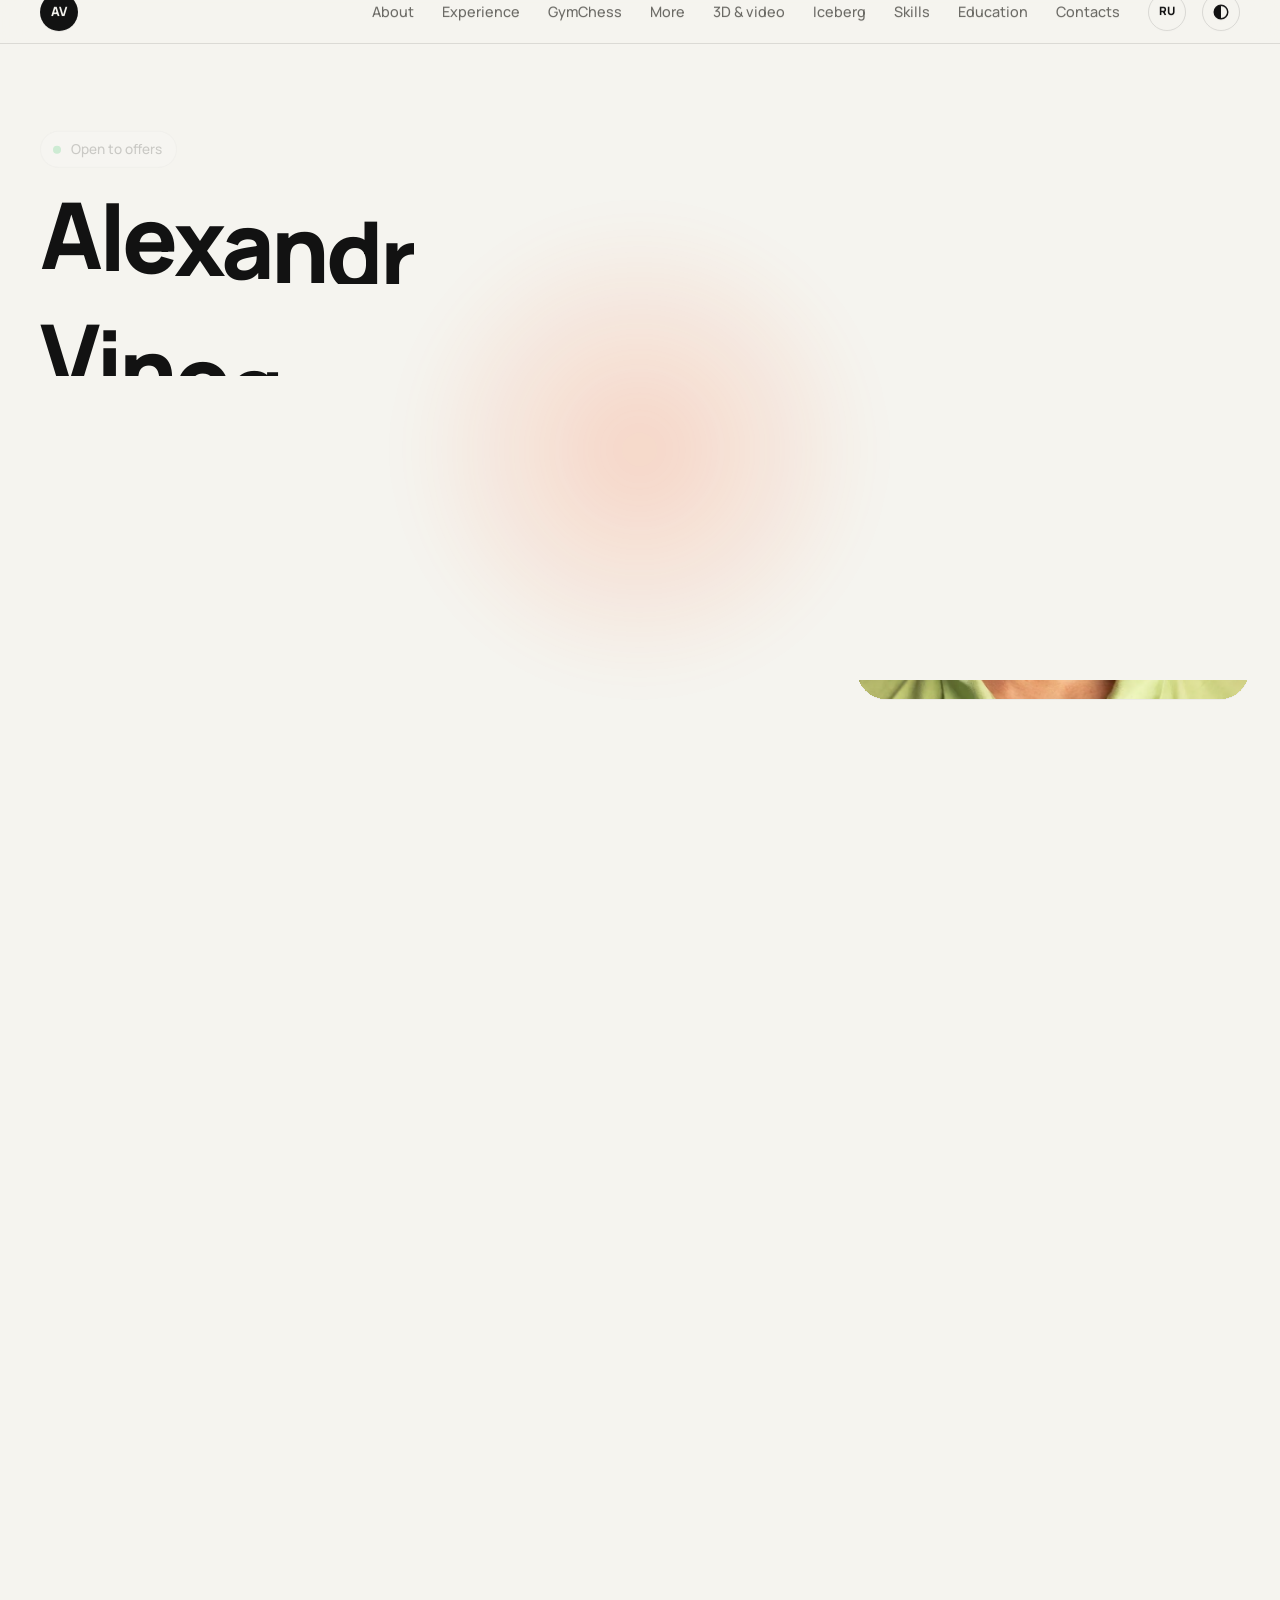
<file: index.html>
<!doctype html>
<html lang="ru">
<head>
  <meta charset="utf-8">
  <meta name="viewport" content="width=device-width, initial-scale=1">
  <title>Александр Виноградов — разработчик программно-аппаратных решений, Android, CGI</title>
  <meta name="description" content="Программно-аппаратные решения под ключ: Android на Kotlin, backend и ML-системы, CGI-продакшн. Резюме с опытом, проектами и контактами.">
  <meta property="og:type" content="website">
  <meta property="og:site_name" content="Александр Виноградов">
  <meta property="og:url" content="https://chebarbado.github.io/">
  <meta property="og:title" content="Александр Виноградов — hardware &amp; software, Android, CGI">
  <meta property="og:description" content="Программно-аппаратные решения под ключ: Android на Kotlin, backend, ML-системы и CGI-продакшн. Живое резюме: опыт, проекты, контакты.">
  <meta property="og:image" content="https://chebarbado.github.io/img/og.jpg">
  <meta property="og:image:type" content="image/jpeg">
  <meta property="og:image:width" content="1200">
  <meta property="og:image:height" content="630">
  <meta property="og:image:alt" content="Александр Виноградов — разработчик программно-аппаратных решений, Android, CGI">
  <meta property="og:locale" content="ru_RU">
  <meta property="og:locale:alternate" content="en_US">
  <meta name="twitter:card" content="summary_large_image">
  <meta name="twitter:title" content="Александр Виноградов — hardware &amp; software, Android, CGI">
  <meta name="twitter:description" content="Программно-аппаратные решения под ключ: Android на Kotlin, backend, ML-системы и CGI-продакшн.">
  <meta name="twitter:image" content="https://chebarbado.github.io/img/og.jpg">
  <meta name="theme-color" content="#0d0d0f">
  <link rel="canonical" href="https://chebarbado.github.io/">
  <meta name="keywords" content="">
  <meta name="color-scheme" content="light dark">
  <script>
    // До первой отрисовки: помечаем, что JS есть, и восстанавливаем тему
    (function () {
      var d = document.documentElement;
      d.classList.add('js');
      try { var t = localStorage.getItem('theme'); if (t) d.dataset.theme = t; } catch (e) {}
      // после переключения языка страница перезагружается — прелоадер второй раз не показываем
      try { if (sessionStorage.getItem('skipIntro')) d.classList.add('no-loader'); } catch (e) {}
    })();
  </script>
  <link rel="icon" href="data:image/svg+xml,%3Csvg xmlns='http://www.w3.org/2000/svg' viewBox='0 0 32 32'%3E%3Ccircle cx='16' cy='16' r='12' fill='%23ff5a1f'/%3E%3C/svg%3E">
  <link rel="preconnect" href="https://fonts.googleapis.com">
  <link rel="preconnect" href="https://fonts.gstatic.com" crossorigin>
  <link rel="stylesheet" href="https://fonts.googleapis.com/css2?family=Manrope:wght@200..800&family=Playfair+Display:ital,wght@1,800&display=swap">
  <link rel="stylesheet" href="css/style.css">
</head>
<body>
  <div class="loader" aria-hidden="true">
    <span class="loader__num" id="loaderNum">0</span>
    <span class="loader__label" data-i18n="loading">загрузка</span>
  </div>
  <div class="cursor" aria-hidden="true"></div>
  <div class="progress" aria-hidden="true"></div>

  <header class="nav" id="nav">
    <a class="nav__logo" href="#top" data-bind="initials" aria-label="Наверх" data-i18n-aria="toTop"></a>
    <nav class="nav__links" aria-label="Разделы" data-i18n-aria="sections">
      <a href="#about" data-i18n="about">Обо мне</a>
      <a href="#experience" data-i18n="exp">Опыт</a>
      <a href="#gymchess">GymChess</a>
      <a href="#other" data-i18n="other">Прочее</a>
      <a href="#cgi" data-i18n="cgi">3D и видео</a>
      <a href="#iceberg" data-i18n="iceberg">Айсберг</a>
      <a href="#skills" data-i18n="skills">Навыки</a>
      <a href="#education" data-i18n="education">Образование</a>
      <a href="#contacts" data-i18n="contacts">Контакты</a>
    </nav>
    <button class="nav__theme nav__lang" id="lang" type="button" aria-label="Switch language"></button>
    <button class="nav__theme" id="theme" type="button" aria-label="Переключить тему" data-i18n-aria="theme">
      <svg viewBox="0 0 24 24" width="18" height="18" aria-hidden="true"><circle cx="12" cy="12" r="9" fill="none" stroke="currentColor" stroke-width="2"/><path d="M12 3a9 9 0 0 0 0 18z" fill="currentColor"/></svg>
    </button>
  </header>

  <div id="smooth-wrapper"><div id="smooth-content">
  <main id="top">
    <section class="hero">
      <div class="hero__glow" aria-hidden="true"></div>
      <div class="container container--wide hero__inner">
        <div class="hero__text">
          <p class="hero__eyebrow" data-hero data-optional><span class="hero__pulse"></span><span data-bind="status"></span></p>
          <h1 class="hero__title" id="heroTitle" data-bind="name"></h1>
          <svg class="hero__scribble" viewBox="0 0 420 22" aria-hidden="true"><path d="M3 14 C 48 3, 96 21, 150 11 S 262 3, 318 12 S 392 17, 417 7"/></svg>
          <p class="hero__role" id="heroRole" data-hero data-bind="role"></p>
          <p class="hero__lead" data-hero data-bind="lead"></p>
          <ul class="hero__meta" data-hero id="heroMeta"></ul>
          <div class="hero__cta" data-hero>
            <a class="btn btn--primary magnetic" href="#contacts" data-i18n="getInTouch">Связаться</a>
            <a class="btn magnetic" href="#experience" data-i18n="seeExp">Смотреть опыт</a>
          </div>
        </div>

        <!-- Декоративный макет: экран диспетчеризации устройств с «живой» телеметрией -->
        <div class="hero__device">
          <figure class="hero__photo" id="heroPhoto" hidden><img alt="" width="853" height="1280"></figure>
          <div class="phone-wrap" aria-hidden="true">
          <div class="phone-tilt">
            <div class="phone">
              <div class="phone__screen">
                <div class="phone__bar"><b data-i18n="phoneTitle">Уличные часы</b><span class="phone__live"><i></i>MQTT · online</span></div>
                <div class="phone__value"><b id="phoneValue">24.6</b><small data-i18n="phoneUnit">°C · телеметрия</small></div>
                <svg class="phone__chart" viewBox="0 0 240 90" preserveAspectRatio="none">
                  <defs>
                    <linearGradient id="chartFill" x1="0" y1="0" x2="0" y2="1">
                      <stop offset="0" stop-color="currentColor" stop-opacity=".35"/>
                      <stop offset="1" stop-color="currentColor" stop-opacity="0"/>
                    </linearGradient>
                  </defs>
                  <g id="chartGroup">
                    <path id="chartArea" fill="url(#chartFill)"/>
                    <path id="chartLine" fill="none" stroke="currentColor" stroke-width="2.5" stroke-linecap="round" stroke-linejoin="round" vector-effect="non-scaling-stroke"/>
                  </g>
                </svg>
                <ul class="phone__list">
                  <li><i></i><span>Узел 01</span><em>12 ms</em></li>
                  <li><i></i><span>Узел 02</span><em>18 ms</em></li>
                  <li><i></i><span>Узел 03</span><em>9 ms</em></li>
                  <li><i></i><span>Узел 04</span><em>23 ms</em></li>
                </ul>
              </div>
            </div>
          </div>
          </div>
        </div>
      </div>
      <div class="hero__scroll" data-hero aria-hidden="true"><span></span><i data-i18n="scroll">Листайте</i></div>
    </section>

    <div class="marquee" aria-hidden="true"><div class="marquee__track" id="marquee"></div></div>

    <section class="section" id="about">
      <div class="container">
        <header class="section__head"><span class="section__num">01</span><h2 data-i18n="about">Обо мне</h2><span class="section__line"></span></header>
        <div class="about">
          <div class="about__text" id="aboutText"></div>
          <dl class="stats" id="stats"></dl>
        </div>
        <figure class="about__photo" id="aboutPhoto" hidden><img alt="" loading="lazy" width="1280" height="853"></figure>
      </div>
    </section>

    <section class="section" id="experience">
      <div class="container">
        <header class="section__head"><span class="section__num">02</span><h2 data-i18n="expTitle">Опыт работы</h2><span class="section__line"></span></header>
        <div class="timeline">
          <div class="timeline__rail" aria-hidden="true"><div class="timeline__bar"></div></div>
          <div id="jobs"></div>
        </div>
      </div>
    </section>

    <section class="section" id="gymchess">
      <div class="container">
        <header class="section__head"><span class="section__num">03</span><h2>GymChess</h2><span class="section__line"></span></header>
        <!-- Только упоминание: карточка концепта со ссылкой на страницу-кейс gymchess.html -->
        <div class="gc-teaser" id="gcTeaser"></div>
      </div>
    </section>

    <section class="section other" id="other">
      <div class="container">
        <header class="section__head">
          <span class="section__num">03</span><h2 data-i18n="other">Прочее</h2>
          <span class="other__count" aria-hidden="true"><b id="otherNow">01</b> / <span id="otherTotal">05</span></span>
          <span class="section__line"></span>
        </header>
      </div>
      <div class="other__viewport"><div class="other__track" id="otherTrack"></div></div>
    </section>

    <section class="section" id="cgi">
      <div class="container">
        <header class="section__head"><span class="section__num">04</span><h2 data-i18n="cgi">3D и видео</h2><span class="section__line"></span></header>
        <div class="pipe">
          <aside class="pipe__aside">
            <p class="pipe__studio" id="cgiStudio" data-reveal></p>
            <p class="pipe__intro" id="cgiIntro" data-reveal></p>
            <div class="pipe__counter" aria-hidden="true"><span class="pipe__num"><b id="pipeNum">01</b></span><span class="pipe__of" id="pipeOf"></span></div>
          </aside>
          <div class="pipe__list">
            <div class="pipe__rail" aria-hidden="true"><div class="pipe__fill"></div></div>
            <ol class="pipe__steps" id="pipeSteps"></ol>
          </div>
        </div>
      </div>
    </section>

    <!-- «Айсберг»: ночной Нью-Йорк над водой, перевёрнутый город проектов под водой. Сцена всегда тёмная -->
    <section class="berg" id="iceberg">
      <div class="berg__stage">
        <div class="berg__world" id="bergWorld">
          <div class="berg__sky">
            <div class="berg__stars" id="bergStars" aria-hidden="true"></div>
            <div class="berg__moon" aria-hidden="true"></div>
            <header class="berg__mast">
              <p class="berg__kicker" id="bergKicker"></p>
              <h2 class="berg__title" id="bergTitle"></h2>
              <p class="berg__tip" id="bergTip"></p>
            </header>
          </div>
          <div class="berg__sea" aria-hidden="true"></div>
          <div class="berg__city" id="bergCity" aria-hidden="true"></div>
          <div class="berg__ticker" aria-hidden="true"><div class="berg__ticker-track" id="bergTicker"></div></div>
        </div>
        <div class="berg__bubbles" id="bergBubbles" aria-hidden="true"></div>
        <!-- Жёлтая подлодка-такси: проплывает по сцене по мере погружения -->
        <svg class="berg__sub" id="bergSub" viewBox="0 0 220 110" aria-hidden="true">
          <defs><pattern id="bergChk" width="16" height="16" patternUnits="userSpaceOnUse"><rect width="8" height="8" fill="#111"/><rect x="8" y="8" width="8" height="8" fill="#111"/></pattern></defs>
          <polygon points="198,62 380,8 380,122" fill="rgba(255,240,170,.13)"/>
          <g class="berg__prop"><rect x="6" y="40" width="9" height="44" rx="4.5" fill="#c99700"/></g>
          <path d="M120 16 v-13 h13" fill="none" stroke="#ffd21f" stroke-width="5" stroke-linecap="round"/>
          <rect x="84" y="14" width="50" height="30" rx="9" fill="#ffd21f"/>
          <rect x="91" y="19" width="36" height="14" rx="3" fill="#111"/>
          <text x="109" y="30" font-family="Helvetica, Arial, sans-serif" font-size="10" font-weight="700" text-anchor="middle" fill="#ffd21f">TAXI</text>
          <rect x="16" y="38" width="184" height="48" rx="24" fill="#ffd21f"/>
          <rect x="34" y="68" width="148" height="16" fill="url(#bergChk)"/>
          <g fill="#bfe9ff" stroke="#111" stroke-width="2.5"><circle cx="60" cy="54" r="8"/><circle cx="104" cy="54" r="8"/><circle cx="148" cy="54" r="8"/></g>
        </svg>
        <div class="berg__gauge" aria-hidden="true"><span data-i18n="depth">Глубина</span><b id="bergDepth">0</b><i id="bergUnit"></i></div>
        <ol class="berg__stops" id="bergStops"></ol>
      </div>
    </section>

    <section class="section" id="skills">
      <div class="container">
        <header class="section__head"><span class="section__num">04</span><h2 data-i18n="skills">Навыки</h2><button class="skills__toggle" id="skillsToggle" type="button" hidden></button><span class="section__line"></span></header>
        <article class="bench" id="bench" data-reveal hidden></article>
        <div class="skills" id="skillGroups"></div>
        <ul class="skills__cloud" id="skillCloud" hidden></ul>
        <div class="langs" id="langs"></div>
      </div>
    </section>

    <section class="section" id="education">
      <div class="container">
        <header class="section__head"><span class="section__num">05</span><h2 data-i18n="education">Образование</h2><span class="section__line"></span></header>
        <div class="edu" id="edu"></div>
      </div>
    </section>

    <section class="section section--contacts" id="contacts">
      <div class="container">
        <header class="section__head"><span class="section__num">06</span><h2 data-i18n="contacts">Контакты</h2><span class="section__line"></span></header>
        <div class="contacts__head">
          <p class="contacts__title" id="contactsTitle" data-i18n-html="workTogether">Давайте<br>работать вместе</p>
          <svg class="contacts__arrow" viewBox="0 0 140 120" aria-hidden="true"><path d="M8 10 C 62 4, 122 36, 98 104"/><path d="M74 88 L98 106 L114 80"/></svg>
          <figure class="contacts__photo" id="contactsPhoto" hidden><div class="contacts__shot"><img alt="" loading="lazy" width="700" height="1050"></div><figcaption></figcaption></figure>
        </div>
        <ul class="contacts" id="contactList"></ul>
        <ul class="hashtags" id="hashtags"></ul>
        <p class="hashtags__hint" data-i18n="dragHint" hidden></p>
      </div>
    </section>
  </main>

  <footer class="footer">
    <div class="footer__big" aria-hidden="true"><span id="footerBig"></span></div>
    <div class="container footer__inner">
      <span id="copyright"></span>
      <a id="sourceLink" target="_blank" rel="noopener" hidden data-i18n="source">Оригинал резюме ↗</a>
    </div>
  </footer>
  </div></div>

  <!-- Галерея карточек «Прочее»: наполняется при открытии, видео не грузится заранее -->
  <dialog class="lightbox" id="lightbox" aria-labelledby="lightboxTitle">
    <div class="lightbox__inner">
      <header class="lightbox__head">
        <h3 class="lightbox__title" id="lightboxTitle"></h3>
        <button class="lightbox__close" type="button" aria-label="Закрыть" data-i18n-aria="close">✕</button>
      </header>
      <p class="lightbox__text"></p>
      <div class="lightbox__grid"></div>
    </div>
  </dialog>

  <noscript><p class="noscript">Для отображения резюме включите JavaScript.</p></noscript>

  <script src="js/vendor/gsap.min.js"></script>
  <script src="js/vendor/ScrollTrigger.min.js"></script>
  <script src="js/vendor/ScrollToPlugin.min.js"></script>
  <script src="js/vendor/SplitText.min.js"></script>
  <script src="js/vendor/ScrambleTextPlugin.min.js"></script>
  <script src="js/vendor/ScrollSmoother.min.js"></script>
  <script src="js/vendor/Flip.min.js"></script>
  <script src="js/vendor/Draggable.min.js"></script>
  <script src="js/vendor/InertiaPlugin.min.js"></script>
  <script src="js/vendor/MotionPathPlugin.min.js"></script>
  <script src="js/vendor/DrawSVGPlugin.min.js"></script>
  <script src="js/data.js"></script>
  <script src="js/data.en.js"></script>
  <script src="js/main.js"></script>
</body>
</html>
</file>
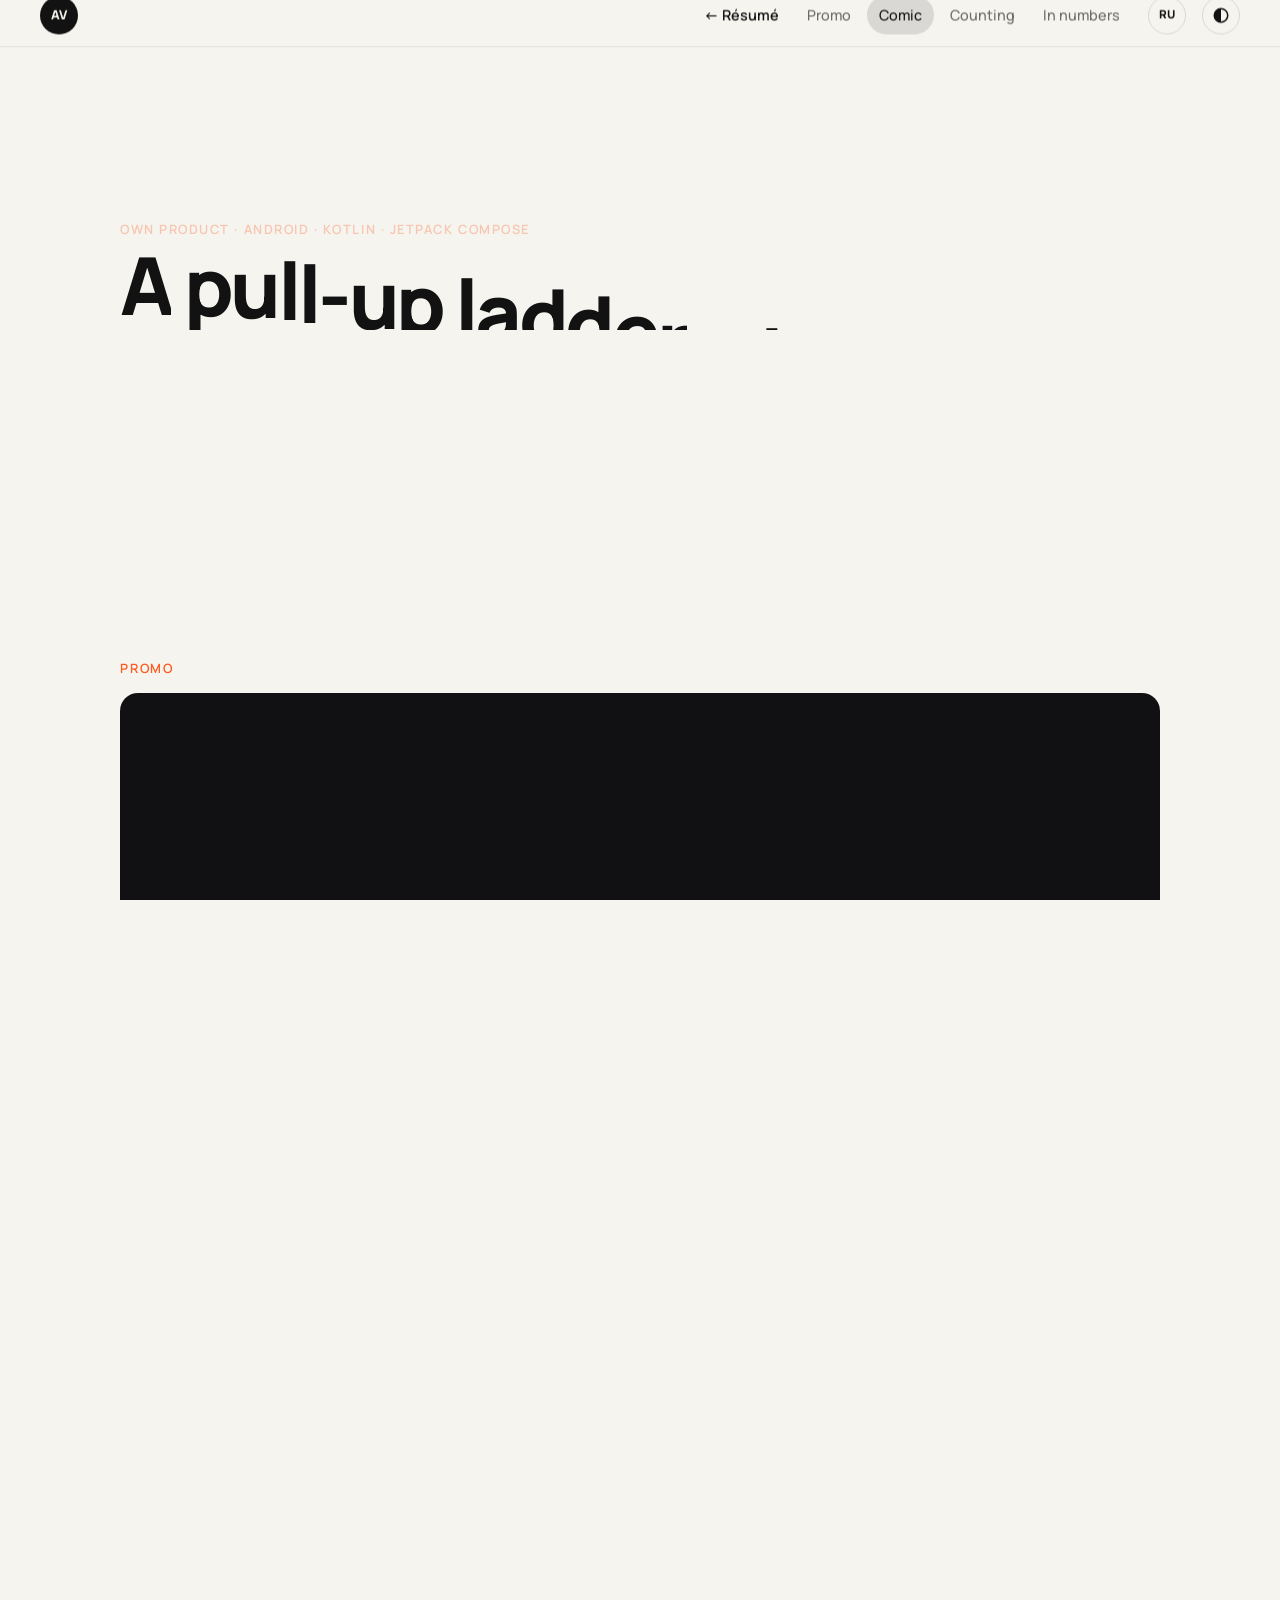
<file: gymchess.html>
<!doctype html>
<html lang="ru">
<head>
  <meta charset="utf-8">
  <meta name="viewport" content="width=device-width, initial-scale=1">
  <title>GymChess — лесенка подтягиваний с шахматными часами · Александр Виноградов</title>
  <meta name="description" content="Кейс GymChess: игровое Android-приложение с социально-спортивной механикой. Комикс, как засчитываются подтягивания, концепт автоподсчёта по камере, инфографика.">
  <meta property="og:type" content="website">
  <meta property="og:site_name" content="Александр Виноградов">
  <meta property="og:url" content="https://chebarbado.github.io/gymchess.html">
  <meta property="og:title" content="GymChess — лесенка подтягиваний с шахматными часами">
  <meta property="og:description" content="Кейс GymChess: игровое Android-приложение с социально-спортивной механикой. Комикс, как засчитываются подтягивания, концепт автоподсчёта по камере, инфографика.">
  <meta property="og:image" content="https://chebarbado.github.io/img/og.jpg">
  <meta property="og:image:type" content="image/jpeg">
  <meta property="og:image:width" content="1200">
  <meta property="og:image:height" content="630">
  <meta property="og:image:alt" content="GymChess — кейс Александра Виноградова">
  <meta property="og:locale" content="ru_RU">
  <meta property="og:locale:alternate" content="en_US">
  <meta name="twitter:card" content="summary_large_image">
  <meta name="twitter:title" content="GymChess — лесенка подтягиваний с шахматными часами">
  <meta name="twitter:description" content="Кейс GymChess: игровое Android-приложение с социально-спортивной механикой. Комикс, как засчитываются подтягивания, концепт автоподсчёта по камере, инфографика.">
  <meta name="twitter:image" content="https://chebarbado.github.io/img/og.jpg">
  <meta name="theme-color" content="#0d0d0f">
  <link rel="canonical" href="https://chebarbado.github.io/gymchess.html">
  <meta name="keywords" content="">
  <meta name="color-scheme" content="light dark">
  <script>
    // До первой отрисовки: помечаем, что JS есть, и восстанавливаем тему
    (function () {
      var d = document.documentElement;
      d.classList.add('js');
      try { var t = localStorage.getItem('theme'); if (t) d.dataset.theme = t; } catch (e) {}
      // после переключения языка страница перезагружается — прелоадер второй раз не показываем
      try { if (sessionStorage.getItem('skipIntro')) d.classList.add('no-loader'); } catch (e) {}
    })();
  </script>
  <link rel="icon" href="data:image/svg+xml,%3Csvg xmlns='http://www.w3.org/2000/svg' viewBox='0 0 32 32'%3E%3Ccircle cx='16' cy='16' r='12' fill='%23ff5a1f'/%3E%3C/svg%3E">
  <link rel="preconnect" href="https://fonts.googleapis.com">
  <link rel="preconnect" href="https://fonts.gstatic.com" crossorigin>
  <link rel="stylesheet" href="https://fonts.googleapis.com/css2?family=Manrope:wght@200..800&family=Playfair+Display:ital,wght@1,800&display=swap">
  <link rel="stylesheet" href="css/style.css">
</head>
<body data-page="case">
  <div class="cursor" aria-hidden="true"></div>
  <div class="progress" aria-hidden="true"></div>

  <header class="nav" id="nav">
    <a class="nav__logo" href="./" data-bind="initials" aria-label="Резюме" data-i18n-aria="back"></a>
    <nav class="nav__links" aria-label="Разделы" data-i18n-aria="sections">
      <a class="nav__back" href="./" data-i18n="back">← Резюме</a>
      <a href="#gc-film" data-i18n="gcFilm">Ролик</a>
      <a href="#gc-comic" data-i18n="gcComic">Комикс</a>
      <a href="#gc-count" data-i18n="gcCount">Подсчёт</a>
      <a href="#gc-info" data-i18n="gcInfo">В цифрах</a>
    </nav>
    <button class="nav__theme nav__lang" id="lang" type="button" aria-label="Switch language"></button>
    <button class="nav__theme" id="theme" type="button" aria-label="Переключить тему" data-i18n-aria="theme">
      <svg viewBox="0 0 24 24" width="18" height="18" aria-hidden="true"><circle cx="12" cy="12" r="9" fill="none" stroke="currentColor" stroke-width="2"/><path d="M12 3a9 9 0 0 0 0 18z" fill="currentColor"/></svg>
    </button>
  </header>

  <div id="smooth-wrapper"><div id="smooth-content">
  <main id="top">
    <!-- Страница-кейс: контент берётся из gymchess в data.js, рисунки — из main.js -->
    <section class="case-hero" id="gymchess">
      <div class="container">
        <p class="gc__kicker" id="gcKicker" data-hero></p>
        <h1 class="case__title" id="heroTitle"></h1>
        <p class="case__lead" id="gcLead" data-hero></p>
        <div class="case__actions" data-hero>
          <a class="btn btn--primary magnetic" id="gcRepo" target="_blank" rel="noopener"></a>
          <a class="btn magnetic" href="./" data-i18n="back">← Резюме</a>
        </div>
      </div>
    </section>

    <section class="gc-film" id="gc-film" hidden>
      <div class="container">
        <p class="gc-film__cap" id="gcFilmTitle"></p>
        <div class="gc-film__frame" id="gcFilm"></div>
      </div>
    </section>

    <section class="section" id="gc-comic">
      <div class="container">
        <header class="section__head"><span class="section__num">01</span><h2 id="gcComicTitle"></h2><span class="section__line"></span></header>
        <ol class="comic" id="gcComic"></ol>
      </div>
    </section>

    <section class="section" id="gc-count">
      <div class="container">
        <header class="section__head"><span class="section__num">02</span><h2 id="gcCountTitle"></h2><span class="section__line"></span></header>
        <div class="gc-count gc-count--page" id="gcCount"></div>
      </div>
    </section>

    <section class="section" id="gc-info">
      <div class="container">
        <header class="section__head"><span class="section__num">03</span><h2 id="gcInfoTitle"></h2><span class="section__line"></span></header>
        <div class="gc__info gc__info--page" id="gcInfo"></div>
      </div>
    </section>
  </main>

  <footer class="footer">
    <div class="footer__big" aria-hidden="true"><span id="footerBig"></span></div>
    <div class="container footer__inner">
      <span id="copyright"></span>
      <a href="./" data-i18n="back">← Резюме</a>
    </div>
  </footer>
  </div></div>

  <noscript><p class="noscript">Для отображения страницы включите JavaScript.</p></noscript>

  <script src="js/vendor/gsap.min.js"></script>
  <script src="js/vendor/ScrollTrigger.min.js"></script>
  <script src="js/vendor/ScrollToPlugin.min.js"></script>
  <script src="js/vendor/SplitText.min.js"></script>
  <script src="js/vendor/ScrambleTextPlugin.min.js"></script>
  <script src="js/vendor/ScrollSmoother.min.js"></script>
  <script src="js/vendor/Flip.min.js"></script>
  <script src="js/vendor/Draggable.min.js"></script>
  <script src="js/vendor/InertiaPlugin.min.js"></script>
  <script src="js/vendor/MotionPathPlugin.min.js"></script>
  <script src="js/vendor/DrawSVGPlugin.min.js"></script>
  <script src="js/data.js"></script>
  <script src="js/data.en.js"></script>
  <script src="js/main.js"></script>
</body>
</html>
</file>
<file: css/style.css>
/* ---------- Токены ---------- */
:root {
  --bg: #f5f4ef;
  --surface: #ffffff;
  --ink: #121212;
  --muted: #6b6a65;
  --line: rgba(18, 18, 18, .12);
  --line-strong: rgba(18, 18, 18, .28);
  --accent: #ff5a1f;
  --accent-ink: #ffffff;
  --radius: 18px;
  --nav-h: 64px;
  --gutter: clamp(16px, 4vw, 40px);
  --font: 'Manrope', system-ui, -apple-system, 'Segoe UI', Roboto, sans-serif;
}

@media (prefers-color-scheme: dark) {
  :root:not([data-theme='light']) {
    --bg: #0d0d0f;
    --surface: #16161a;
    --ink: #efeee9;
    --muted: #9a9993;
    --line: rgba(255, 255, 255, .12);
    --line-strong: rgba(255, 255, 255, .3);
    --accent: #ff6a33;
  }
}

:root[data-theme='dark'] {
  --bg: #0d0d0f;
  --surface: #16161a;
  --ink: #efeee9;
  --muted: #9a9993;
  --line: rgba(255, 255, 255, .12);
  --line-strong: rgba(255, 255, 255, .3);
  --accent: #ff6a33;
}

/* ---------- База ---------- */
*, *::before, *::after { box-sizing: border-box; }

html { -webkit-text-size-adjust: 100%; }

body {
  margin: 0;
  background: var(--bg);
  color: var(--ink);
  font: 400 1rem/1.6 var(--font);
  -webkit-font-smoothing: antialiased;
  overflow-x: hidden;
  transition: background-color .4s, color .4s;
}

h1, h2, h3, p, ul, dl, dd { margin: 0; }
ul { padding: 0; list-style: none; }
a { color: inherit; text-decoration: none; }
button { font: inherit; color: inherit; }
::selection { background: var(--accent); color: var(--accent-ink); }
:focus-visible { outline: 2px solid var(--accent); outline-offset: 3px; border-radius: 6px; }

.container {
  width: 100%;
  max-width: 1120px;
  margin-inline: auto;
  padding-inline: var(--gutter);
}
.container--wide { max-width: 1280px; }

/* Скрываем анимируемое до старта GSAP (класс .js ставится в <head>) */
.js [data-reveal],
.js [data-hero] { visibility: hidden; }

/* Маски SplitText: запас под выносные элементы букв (й, р, у) */
.w-mask {
  padding-block: .08em .14em;
  margin-block: -.08em -.14em;
}

/* ---------- Прелоадер ---------- */
.loader, .no-loader .loader { display: none !important; }
.js:not(.no-loader) .loader {
  display: flex !important;
  position: fixed;
  inset: 0;
  z-index: 100;
  display: flex;
  align-items: flex-end;
  justify-content: space-between;
  padding: clamp(20px, 5vw, 56px);
  background: var(--ink);
  color: var(--bg);
  /* страховка: если скрипты не отработали, прелоадер сам исчезнет */
  animation: loader-failsafe 0s 5s forwards;
}
@keyframes loader-failsafe { to { visibility: hidden; } }
.loader__num {
  font-size: clamp(5rem, 22vw, 16rem);
  font-weight: 800;
  line-height: .8;
  letter-spacing: -.06em;
  font-variant-numeric: tabular-nums;
}
.loader__label {
  font-size: .75rem;
  letter-spacing: .2em;
  text-transform: uppercase;
  opacity: .6;
}

/* ---------- Курсор и смена темы ---------- */
.cursor {
  position: fixed;
  left: 0;
  top: 0;
  width: 34px;
  height: 34px;
  margin: -17px 0 0 -17px;
  border: 1.5px solid var(--accent);
  border-radius: 50%;
  pointer-events: none;
  z-index: 60;
  opacity: 0;
}
@media (pointer: coarse) { .cursor { display: none; } }

.theme-wipe {
  position: fixed;
  inset: 0;
  z-index: 90;
  pointer-events: none;
}

/* ---------- Прогресс и навигация ---------- */
.progress {
  position: fixed;
  inset: 0 0 auto 0;
  height: 3px;
  background: var(--accent);
  transform: scaleX(0);
  transform-origin: 0 50%;
  z-index: 30;
}

.nav {
  position: fixed;
  inset: 0 0 auto 0;
  height: var(--nav-h);
  display: flex;
  align-items: center;
  gap: 16px;
  padding-inline: var(--gutter);
  background: color-mix(in srgb, var(--bg) 78%, transparent);
  -webkit-backdrop-filter: blur(14px);
  backdrop-filter: blur(14px);
  border-bottom: 1px solid var(--line);
  z-index: 20;
}

.nav__logo {
  flex: none;
  display: grid;
  place-items: center;
  width: 38px;
  height: 38px;
  border-radius: 50%;
  background: var(--ink);
  color: var(--bg);
  font-weight: 800;
  font-size: .8rem;
  letter-spacing: .02em;
}

.nav__links {
  display: flex;
  gap: 4px;
  margin-left: auto;
  overflow-x: auto;
  scrollbar-width: none;
  white-space: nowrap;
}
.nav__links::-webkit-scrollbar { display: none; }

.nav__links a {
  padding: 8px 12px;
  border-radius: 999px;
  font-size: .9rem;
  font-weight: 500;
  color: var(--muted);
  transition: color .25s, background-color .25s;
}
.nav__links a:hover,
.nav__links a.is-active { color: var(--ink); }
.nav__links a.is-active { background: var(--line); }

.nav__theme {
  flex: none;
  display: grid;
  place-items: center;
  width: 38px;
  height: 38px;
  border: 1px solid var(--line);
  border-radius: 50%;
  background: none;
  cursor: pointer;
  transition: border-color .25s, transform .4s;
}
.nav__theme:hover { border-color: var(--line-strong); transform: rotate(180deg); }
.nav__lang { font-size: .72rem; font-weight: 800; letter-spacing: .04em; }
.nav__lang:hover { transform: none; background: var(--ink); color: var(--bg); }

/* ---------- Hero ---------- */
.hero {
  position: relative;
  min-height: 100vh;
  min-height: 100svh;
  display: flex;
  align-items: center;
  padding: calc(var(--nav-h) + 40px) 0 96px;
  overflow: hidden;
}

.hero__inner {
  position: relative;
  display: grid;
  grid-template-columns: minmax(0, 1.35fr) minmax(0, .65fr);
  gap: 48px;
  align-items: center;
}

.hero__glow {
  position: absolute;
  left: 50%;
  top: 50%;
  width: 640px;
  height: 640px;
  margin: -320px 0 0 -320px;
  border-radius: 50%;
  background: radial-gradient(circle, color-mix(in srgb, var(--accent) 38%, transparent), transparent 65%);
  filter: blur(30px);
  pointer-events: none;
}

.hero__eyebrow {
  display: inline-flex;
  align-items: center;
  gap: 10px;
  margin-bottom: 28px;
  padding: 7px 14px 7px 12px;
  border: 1px solid var(--line);
  border-radius: 999px;
  background: color-mix(in srgb, var(--surface) 70%, transparent);
  font-size: .85rem;
  font-weight: 500;
}

.hero__pulse {
  flex: none;
  width: 8px;
  height: 8px;
  border-radius: 50%;
  background: #22c55e;
  box-shadow: 0 0 0 0 rgba(34, 197, 94, .6);
  animation: pulse 2s infinite;
}
@keyframes pulse {
  70% { box-shadow: 0 0 0 9px rgba(34, 197, 94, 0); }
  100% { box-shadow: 0 0 0 0 rgba(34, 197, 94, 0); }
}

.hero__title {
  font-size: clamp(3.5rem, 7.2vw, 6.4rem);
  font-weight: 800;
  line-height: 1;
  letter-spacing: -.045em;
}

.hero__scribble { display: block; width: min(440px, 74%); height: auto; margin-top: 6px; overflow: visible; }
.hero__scribble path { fill: none; stroke: var(--accent); stroke-width: 5; stroke-linecap: round; }

.hero__role {
  max-width: 23em; /* длинная строка ролей не должна уходить под макет телефона */
  margin-top: 24px;
  font-size: clamp(1.15rem, 2.6vw, 1.75rem);
  font-weight: 600;
  color: var(--accent);
}

.hero__lead {
  max-width: 52ch;
  margin-top: 16px;
  font-size: clamp(1rem, 1.6vw, 1.15rem);
  color: var(--muted);
}

.hero__meta {
  display: flex;
  flex-wrap: wrap;
  gap: 8px;
  margin-top: 28px;
}

.hero__cta {
  display: flex;
  flex-wrap: wrap;
  gap: 12px;
  margin-top: 36px;
}

.hero__scroll {
  position: absolute;
  left: 0;
  right: 0;
  bottom: 28px;
  width: max-content;
  margin-inline: auto;
  display: flex;
  flex-direction: column;
  align-items: center;
  gap: 8px;
  font-size: .72rem;
  letter-spacing: .18em;
  text-transform: uppercase;
  color: var(--muted);
}
.hero__scroll i { font-style: normal; }
.hero__scroll span {
  width: 1px;
  height: 36px;
  background: linear-gradient(var(--ink), transparent);
  animation: drip 2s ease-in-out infinite;
  transform-origin: top;
}
@keyframes drip {
  0% { transform: scaleY(0); }
  50% { transform: scaleY(1); }
  100% { transform: scaleY(1); opacity: 0; }
}

/* ---------- Макет телефона (всегда тёмный, как экран приложения) ---------- */
.hero__device {
  display: flex;
  justify-content: center;
  perspective: 1100px;
}
.phone-tilt { transform-style: preserve-3d; width: min(300px, 100%); }

/* С портретом: фото — главное, телефон уменьшается и встаёт внахлёст в левый нижний угол */
.hero__device.has-photo { position: relative; justify-content: flex-end; }
.hero__photo {
  width: min(380px, 100%);
  margin: 0;
  aspect-ratio: 4 / 5;
  border-radius: 28px;
  overflow: hidden;
  background: var(--line);
}
.hero__photo { position: relative; }
.hero__photo canvas { position: absolute; inset: 0; width: 100%; height: 100%; display: block; }
.hero__photo.is-3d img { opacity: 0; } /* картинка остаётся для alt, печати и режима без WebGL */
.hero__photo img {
  display: block;
  width: 108%;
  max-width: none;
  height: 108%;
  margin: -4%;
  object-fit: cover;
  object-position: 50% 22%;
}
.has-photo .phone-wrap {
  position: absolute;
  left: -104px;
  bottom: -52px;
  width: 300px;
  transform: scale(.54);
  transform-origin: 0 100%;
  perspective: 1100px;
}
.has-photo .phone-tilt { width: 300px; }

.phone {
  aspect-ratio: 9 / 18.5;
  padding: 10px;
  border-radius: 46px;
  background: #1b1c21;
  box-shadow:
    inset 0 0 0 1px rgba(255, 255, 255, .1),
    0 0 0 1px rgba(0, 0, 0, .5),
    0 50px 90px -30px rgba(0, 0, 0, .55);
}

.phone__screen {
  position: relative;
  height: 100%;
  display: flex;
  flex-direction: column;
  gap: 14px;
  padding: 34px 16px 16px;
  border-radius: 37px;
  background: #0e0f13;
  color: #f1f1ee;
  overflow: hidden;
}
.phone__screen::before {
  content: '';
  position: absolute;
  top: 12px;
  left: 50%;
  width: 56px;
  height: 6px;
  margin-left: -28px;
  border-radius: 3px;
  background: #23252c;
}

.phone__bar {
  display: flex;
  align-items: center;
  justify-content: space-between;
  font-size: .85rem;
}
.phone__live {
  display: inline-flex;
  align-items: center;
  gap: 6px;
  font-size: .68rem;
  color: #8d8f98;
}
.phone__live i,
.phone__list i {
  width: 7px;
  height: 7px;
  border-radius: 50%;
  background: #22c55e;
}

.phone__value b {
  display: block;
  font-size: 2.6rem;
  font-weight: 800;
  line-height: 1;
  letter-spacing: -.04em;
  font-variant-numeric: tabular-nums;
}
.phone__value small { font-size: .7rem; color: #8d8f98; }

.phone__chart {
  display: block;
  flex: 1;
  width: 100%;
  min-height: 84px;
  color: #ff6a33;
}

.phone__list { display: grid; gap: 7px; }
.phone__list li {
  display: flex;
  align-items: center;
  gap: 10px;
  padding: 10px 12px;
  border-radius: 12px;
  background: #16181e;
  font-size: .78rem;
}
.phone__list em {
  margin-left: auto;
  font-style: normal;
  color: #8d8f98;
  font-variant-numeric: tabular-nums;
}

/* ---------- Кнопки и чипы ---------- */
.btn {
  display: inline-flex;
  align-items: center;
  padding: 14px 26px;
  border: 1px solid var(--line-strong);
  border-radius: 999px;
  font-weight: 600;
  transition: background-color .25s, color .25s, border-color .25s;
}
.btn:hover { background: var(--ink); color: var(--bg); border-color: var(--ink); }
.btn--primary { background: var(--accent); border-color: var(--accent); color: var(--accent-ink); }
.btn--primary:hover { background: var(--ink); border-color: var(--ink); color: var(--bg); }

.chip {
  display: inline-block;
  padding: 6px 14px;
  border: 1px solid var(--line);
  border-radius: 999px;
  font-size: .88rem;
  font-weight: 500;
  background: color-mix(in srgb, var(--surface) 70%, transparent);
}

/* ---------- Бегущая строка ---------- */
.marquee {
  overflow: hidden;
  border-block: 1px solid var(--line);
  padding-block: 18px;
}
.marquee.is-draggable { cursor: grab; touch-action: pan-y; user-select: none; -webkit-user-select: none; }
.marquee.is-draggable:active { cursor: grabbing; }
.marquee__track {
  display: flex;
  width: max-content;
  will-change: transform;
}
.marquee__item {
  display: flex;
  align-items: center;
  gap: 40px;
  padding-right: 40px;
  font-size: clamp(1.5rem, 4vw, 2.75rem);
  font-weight: 800;
  letter-spacing: -.03em;
  text-transform: uppercase;
  white-space: nowrap;
}
.marquee__item::after {
  content: '';
  width: .35em;
  height: .35em;
  border-radius: 50%;
  background: var(--accent);
}

/* ---------- Секции ---------- */
.section { padding-block: clamp(72px, 12vw, 140px); }

.section__head {
  position: relative;
  display: flex;
  align-items: baseline;
  gap: 16px;
  margin-bottom: clamp(32px, 6vw, 64px);
  padding-bottom: 20px;
}
.section__line {
  position: absolute;
  inset: auto 0 0 0;
  height: 1px;
  background: var(--line-strong);
  transform-origin: 0 50%;
}
.section__num {
  font-size: .85rem;
  font-weight: 600;
  color: var(--accent);
  font-variant-numeric: tabular-nums;
}
.section__head h2 {
  font-size: clamp(1.75rem, 4.5vw, 3rem);
  font-weight: 800;
  line-height: 1.1;
  letter-spacing: -.035em;
}

/* ---------- Обо мне ---------- */
.about {
  display: grid;
  grid-template-columns: 1.4fr 1fr;
  gap: clamp(32px, 6vw, 80px);
  align-items: start;
}
.about__lead {
  font-size: clamp(1.35rem, 2.8vw, 2.1rem);
  font-weight: 600;
  line-height: 1.35;
  letter-spacing: -.02em;
}
.about__text p + p {
  margin-top: 1.4em;
  font-size: 1.1rem;
  color: var(--muted);
}

.about__photo {
  position: relative;
  margin: clamp(40px, 7vw, 88px) 0 0;
  aspect-ratio: 21 / 9;
  border-radius: 24px;
  overflow: hidden;
  background: var(--line);
}
.about__photo img {
  position: absolute;
  inset: -12% 0 auto 0;
  width: 100%;
  height: 124%;
  object-fit: cover;
  object-position: 50% 28%;
}

.stats {
  display: grid;
  grid-template-columns: 1fr 1fr;
  gap: 12px;
}
.stat {
  padding: 22px;
  border: 1px solid var(--line);
  border-radius: var(--radius);
  background: var(--surface);
}
.stat dt {
  font-size: clamp(2rem, 4vw, 2.75rem);
  font-weight: 800;
  line-height: 1;
  letter-spacing: -.04em;
  font-variant-numeric: tabular-nums;
}
.stat dt i { font-style: normal; color: var(--accent); }
.stat dd { margin-top: 8px; font-size: .9rem; line-height: 1.35; color: var(--muted); }

/* ---------- Опыт ---------- */
.timeline { position: relative; padding-left: 36px; }

.timeline__rail {
  position: absolute;
  left: 5px;
  top: 8px;
  bottom: 0;
  width: 2px;
  background: var(--line);
}
.timeline__bar {
  height: 100%;
  background: var(--accent);
  transform-origin: 50% 0;
}

.job {
  position: relative;
  display: grid;
  grid-template-columns: 190px 1fr;
  gap: 8px 32px;
  padding-bottom: clamp(40px, 6vw, 64px);
}
.job:last-child { padding-bottom: 0; }

.job__dot {
  position: absolute;
  left: -36px;
  top: 7px;
  width: 12px;
  height: 12px;
  border: 2px solid var(--line-strong);
  border-radius: 50%;
  background: var(--bg);
  transition: background-color .3s, border-color .3s, box-shadow .3s;
}
.job.is-active .job__dot {
  background: var(--accent);
  border-color: var(--accent);
  box-shadow: 0 0 0 6px color-mix(in srgb, var(--accent) 22%, transparent);
}

.job__period {
  font-size: .9rem;
  font-weight: 600;
  color: var(--muted);
  font-variant-numeric: tabular-nums;
  padding-top: 3px;
}
.job__title {
  font-size: clamp(1.2rem, 2.4vw, 1.6rem);
  font-weight: 800;
  line-height: 1.2;
  letter-spacing: -.02em;
}
.job__company { margin-top: 4px; font-weight: 600; color: var(--accent); }
.job__company span { color: var(--muted); font-weight: 400; }

.timeline__group {
  margin-bottom: 28px;
  font-size: .8rem;
  font-weight: 600;
  letter-spacing: .12em;
  text-transform: uppercase;
  color: var(--muted);
}
.job__link { display: inline-block; margin-top: 18px; font-weight: 600; color: var(--accent); }
.job__link:hover { text-decoration: underline; }
.job__media { max-width: 520px; margin: 20px 0 0; border-radius: 18px; overflow: hidden; background: var(--line); }
.job__media img { display: block; width: 100%; height: auto; }

.job__points { margin-top: 16px; display: grid; gap: 8px; max-width: 68ch; }
.job__points li { position: relative; padding-left: 20px; }
.job__points li::before {
  content: '';
  position: absolute;
  left: 0;
  top: .7em;
  width: 8px;
  height: 2px;
  background: var(--accent);
}

.tags { display: flex; flex-wrap: wrap; gap: 6px; margin-top: 18px; }
.tags .chip { font-size: .8rem; padding: 4px 11px; }

/* ---------- GymChess: комикс и инфографика ---------- */
.gc__intro {
  display: grid;
  grid-template-columns: minmax(0, 1fr) minmax(0, 1.1fr);
  gap: clamp(24px, 5vw, 72px);
  align-items: end;
}
.gc__kicker { font-size: .8rem; font-weight: 600; letter-spacing: .12em; text-transform: uppercase; color: var(--accent); }
.gc__tagline { margin-top: 12px; font-size: clamp(1.6rem, 3.6vw, 2.8rem); font-weight: 800; line-height: 1.1; letter-spacing: -.035em; }
.gc__lead { font-size: 1.08rem; color: var(--muted); }
.gc__repo { margin-top: 20px; }

.comic {
  display: grid;
  grid-template-columns: repeat(2, minmax(0, 1fr)); /* 2×2: крупные кадры читаются лучше ленты из четырёх */
  gap: 16px;
  margin: clamp(36px, 6vw, 64px) 0 0;
  padding: 0;
  list-style: none;
}
.comic__panel {
  position: relative;
  display: flex;
  flex-direction: column;
  border: 3px solid var(--ink);
  border-radius: 16px;
  background: var(--surface);
  overflow: hidden;
}
.comic__frame {
  position: relative;
  /* полутоновые точки, как в печатных комиксах */
  background-image: radial-gradient(circle, var(--line) 1.2px, transparent 1.6px);
  background-size: 9px 9px;
}
.comic__num {
  position: absolute;
  left: 10px;
  top: 10px;
  z-index: 2;
  display: grid;
  place-items: center;
  width: 28px;
  height: 28px;
  border-radius: 50%;
  background: var(--ink);
  color: var(--bg);
  font-size: .8rem;
  font-weight: 800;
}
.comic__art {
  display: block;
  width: 100%;
  height: auto;
  overflow: visible;
  fill: none;
  stroke: currentColor;
  stroke-width: 4;
  stroke-linecap: round;
  stroke-linejoin: round;
}
.comic__art .p1 { color: var(--accent); }
.comic__art .p2 { color: var(--ink); }
.comic__art .soft { color: var(--line-strong); }
.comic__art .t { stroke: none; fill: currentColor; font: 800 20px var(--font); font-variant-numeric: tabular-nums; }
.comic__art .t--sm { font-size: 14px; }
.comic__art .gc-fill { stroke: none; fill: currentColor; }
.comic__art .gc-step { color: var(--line-strong); }
.comic__art .gc-step.is-now { color: var(--accent); }
.comic__art .gc-sweat { color: #39a0ff; }
.comic__art .gc-gold { color: #f5b301; }
.comic__art .gc-red { color: #e5383b; }

.comic__bubble {
  position: absolute;
  z-index: 2;
  max-width: 62%;
  padding: 7px 11px;
  border: 2.5px solid var(--ink);
  border-radius: 14px;
  background: var(--bg);
  font-size: clamp(.8rem, 1.2vw, .95rem);
  font-weight: 700;
  line-height: 1.25;
}
.comic__bubble::after { /* хвостик реплики */
  content: '';
  position: absolute;
  bottom: -9px;
  width: 13px;
  height: 13px;
  border-right: 2.5px solid var(--ink);
  border-bottom: 2.5px solid var(--ink);
  background: var(--bg);
  transform: rotate(45deg) skew(12deg, 12deg);
}
.comic__bubble--l::after { left: 22px; }
.comic__bubble--r::after { right: 22px; }
.comic__caption {
  flex: 1;
  padding: 14px 18px 16px;
  border-top: 3px solid var(--ink);
  font-size: clamp(.9rem, 1.3vw, 1rem);
  line-height: 1.4;
}

/* Как засчитываются подтягивания: «сейчас» и концепт автоподсчёта */
.gc-count { margin-top: clamp(40px, 7vw, 80px); }
.gc-count__title { margin-bottom: 20px; font-size: clamp(1.4rem, 3vw, 2.1rem); font-weight: 800; line-height: 1.15; letter-spacing: -.03em; }
.gc-count__grid { display: grid; grid-template-columns: minmax(0, .85fr) minmax(0, 1.75fr); gap: 16px; }
.gc-count__card { display: flex; flex-direction: column; padding: clamp(18px, 2.4vw, 28px); border: 1px solid var(--line); border-radius: 22px; background: var(--surface); }
.gc-count__card--concept { border-style: dashed; border-color: var(--line-strong); }
.gc-badge {
  align-self: flex-start;
  padding: 4px 12px;
  border-radius: 999px;
  background: var(--ink);
  color: var(--bg);
  font-size: .7rem;
  font-weight: 700;
  letter-spacing: .1em;
  text-transform: uppercase;
}
.gc-badge--concept { border: 1.5px dashed var(--accent); background: none; color: var(--accent); }
.gc-count__card h4 { margin: 14px 0 0; font-size: 1.25rem; font-weight: 800; letter-spacing: -.02em; }
.gc-count__card p { margin-top: 8px; font-size: .95rem; color: var(--muted); }
.gc-count__art { margin-top: auto; padding-top: 18px; }
.gc-pose { display: grid; grid-template-columns: 284fr 346fr; gap: 8px; align-items: center; }
/* подписи поверх линий: «ореол» цвета карточки, чтобы текст читался на графике */
.gc-pose .t--xs { paint-order: stroke; stroke: var(--surface); stroke-width: 4px; stroke-linejoin: round; }
.gc-now { max-width: 260px; margin-inline: auto; }
.comic__art .kp { stroke: none; fill: #22b8cf; }
.comic__art .gc-dash { stroke-dasharray: 6 6; stroke-width: 2; }
.comic__art .gc-thin { stroke-width: 2; }
.comic__art .t--xs { font-size: 11px; font-weight: 600; }
.comic__art .gc-muted { color: var(--muted); }
.comic__art .gc-ok { color: #22c55e; }
.comic__art .gc-pill { stroke: none; fill: var(--ink); }
.comic__art .gc-pill-t { stroke: none; fill: var(--bg); font: 800 12px var(--font); letter-spacing: .08em; }
.comic__art .gc-btn { stroke: none; fill: var(--accent); }
.comic__art .gc-btn-t { stroke: none; fill: #fff; font: 800 12px var(--font); }
.comic__art .gc-active { stroke: none; fill: var(--accent); opacity: .16; }

.gc__info {
  display: grid;
  grid-template-columns: minmax(0, 1.15fr) minmax(0, 1fr);
  gap: clamp(28px, 5vw, 64px);
  margin-top: clamp(40px, 7vw, 80px);
}
.gc__facts { grid-column: 1 / -1; display: grid; grid-template-columns: repeat(4, minmax(0, 1fr)); gap: 12px; }
.gc__h {
  margin-bottom: 16px;
  font-size: .8rem;
  font-weight: 600;
  letter-spacing: .12em;
  text-transform: uppercase;
  color: var(--muted);
}
.gc__ladders { display: grid; grid-template-columns: repeat(2, minmax(0, 1fr)); gap: 12px; }
.gc-ladder { padding: 18px; border: 1px solid var(--line); border-radius: var(--radius); background: var(--surface); }
.gc-ladder__bars { display: flex; align-items: flex-end; gap: 5px; height: 78px; }
.gc-ladder__bars i { flex: 1; border-radius: 4px 4px 0 0; background: var(--accent); transform-origin: 50% 100%; }
.gc-ladder__bars i:nth-child(even) { background: var(--ink); } /* чётные ступени — соперник: так видно очерёдность */
.gc-ladder--own .gc-ladder__bars i { background: var(--accent); }
.gc-ladder__name { margin-top: 12px; font-weight: 800; }
.gc-ladder__name span { margin-left: 6px; font-weight: 500; color: var(--muted); font-variant-numeric: tabular-nums; }
.gc-ladder__note { font-size: .82rem; color: var(--muted); }

.gc__flow { position: relative; display: flex; justify-content: space-between; gap: 8px; margin: 0 0 clamp(28px, 4vw, 44px); padding: 0; list-style: none; counter-reset: gcflow; }
.gc__flow::before { content: ''; position: absolute; left: 14px; right: 14px; top: 14px; height: 2px; background: var(--line); }
.gc__flow-line { position: absolute; left: 14px; right: 14px; top: 14px; height: 2px; background: var(--accent); transform-origin: 0 50%; }
.gc__flow li { position: relative; z-index: 1; display: grid; justify-items: center; gap: 8px; flex: 1; min-width: 0; font-size: .78rem; font-weight: 600; text-align: center; counter-increment: gcflow; }
.gc__flow li::before {
  content: counter(gcflow);
  display: grid;
  place-items: center;
  width: 30px;
  height: 30px;
  border: 2px solid var(--accent);
  border-radius: 50%;
  background: var(--bg);
  font-size: .78rem;
  font-weight: 800;
}
.gc__chips { display: flex; flex-wrap: wrap; gap: 8px; margin: 0 0 clamp(28px, 4vw, 44px); padding: 0; list-style: none; }
.gc__potential { display: grid; gap: 8px; margin: 0; padding: 0; list-style: none; }
.gc__potential li { position: relative; padding-left: 26px; }
.gc__potential li::before { content: '↗'; position: absolute; left: 0; font-weight: 800; color: var(--accent); }

/* Тизер GymChess на главной и страница-кейс gymchess.html */
.gc-teaser__card { display: grid; grid-template-columns: minmax(0, .9fr) minmax(0, 1.3fr); gap: clamp(24px, 4vw, 48px); align-items: center; }
.gc-teaser__text .gc__kicker { margin: 0 0 14px; font-size: .8rem; color: var(--accent); }
.gc-teaser__text h3 { margin: 14px 0 0; font-size: clamp(1.4rem, 2.6vw, 1.9rem); font-weight: 800; line-height: 1.15; letter-spacing: -.02em; }
.gc-teaser__about { margin-top: 12px; font-size: .9rem; }
.gc-teaser__actions { display: flex; flex-wrap: wrap; gap: 10px; margin-top: 22px; }

.case-hero { padding: calc(var(--nav-h) + clamp(56px, 12vw, 140px)) 0 clamp(24px, 4vw, 48px); }
.gc-film { padding: 8px 0 clamp(56px, 8vw, 96px); }
.gc-film__cap {
  margin-bottom: 14px;
  font-size: .8rem;
  font-weight: 600;
  letter-spacing: .14em;
  text-transform: uppercase;
  color: var(--accent);
}
.gc-film__frame {
  position: relative;
  aspect-ratio: 16 / 9;
  overflow: hidden;
  border: 1px solid var(--line);
  border-radius: var(--radius);
  background: #111114;
}
.gc-film__frame iframe { position: absolute; inset: 0; width: 100%; height: 100%; border: 0; }
.case__title { margin-top: 14px; font-size: clamp(2.4rem, 6.5vw, 5rem); font-weight: 800; line-height: 1; letter-spacing: -.045em; }
.case__lead { max-width: 62ch; margin-top: 22px; font-size: clamp(1.05rem, 1.6vw, 1.25rem); color: var(--muted); }
.case__actions { display: flex; flex-wrap: wrap; gap: 12px; margin-top: 30px; }
.nav__links .nav__back { color: var(--ink); font-weight: 600; }
.gc-count--page, .gc__info--page { margin-top: 0; }

/* ---------- Прочее: горизонтальная лента ---------- */
.other { overflow: hidden; }
.other__count {
  margin-left: auto;
  font-size: .9rem;
  color: var(--muted);
  font-variant-numeric: tabular-nums;
}
.other__count b { color: var(--ink); }

.other__track {
  display: flex;
  gap: 20px;
  width: max-content;
  padding-inline: max(var(--gutter), calc((100vw - 1120px) / 2 + var(--gutter)));
}

.other-card {
  display: flex;
  flex-direction: column;
  width: clamp(300px, 34vw, 440px);
  min-height: 340px;
  padding: 32px;
  border: 1px solid var(--line);
  border-radius: 24px;
  background: var(--surface);
}
.other-card__num {
  font-size: 5.5rem;
  font-weight: 800;
  line-height: 1;
  letter-spacing: -.05em;
  /* заливка поверх обводки прячет внутренние швы букв вариативного шрифта */
  color: var(--surface);
  -webkit-text-stroke: 3px var(--line-strong);
  paint-order: stroke fill;
}
.other-card { position: relative; }
.other-card__glider { position: absolute; right: 44px; top: 44px; width: 70px; height: auto; overflow: visible; color: var(--accent); }
.other-card__num { display: inline-block; align-self: flex-start; transform-origin: 50% 55%; }
.other-card h3 {
  margin-top: auto;
  padding-top: 32px;
  font-size: 1.5rem;
  font-weight: 800;
  line-height: 1.2;
  letter-spacing: -.02em;
}
.other-card p { margin-top: 10px; color: var(--muted); }
/* Картинка — фоном, видео и шейдер — слоем под затемнением, текст — поверх */
.other-card[data-media] { overflow: hidden; border-color: transparent; background-color: #111114; background-size: cover; background-position: 50% 40%; color: #fff; }
.other-card[data-media]::before { content: ''; position: absolute; inset: 0; z-index: 1; background: linear-gradient(rgba(0, 0, 0, .1), rgba(0, 0, 0, .82) 78%); pointer-events: none; }
.other-card[data-media] > * { position: relative; z-index: 2; }
.other-card__video, .other-card__gl { position: absolute !important; inset: 0; z-index: 0 !important; display: block; width: 100%; height: 100%; object-fit: cover; pointer-events: none; }
.other-card[data-media] p { color: rgba(255, 255, 255, .82); }
.other-card[data-media] .other-card__num { color: rgba(0, 0, 0, .35); -webkit-text-stroke-color: rgba(255, 255, 255, .75); }
.other-card__link { align-self: flex-start; margin-top: 14px; font-weight: 600; color: var(--accent); }
.other-card__link:hover { text-decoration: underline; }
button.other-card__link { padding: 0; border: 0; background: none; font: inherit; font-weight: 600; cursor: pointer; }

/* ---------- Галерея ---------- */
.lightbox {
  width: min(1100px, calc(100% - 32px));
  max-height: calc(100vh - 32px);
  max-height: calc(100dvh - 32px);
  padding: 0;
  border: 0;
  border-radius: 24px;
  background: var(--surface);
  color: var(--ink);
  overflow: auto;
}
.lightbox::backdrop { background: rgba(0, 0, 0, .72); -webkit-backdrop-filter: blur(6px); backdrop-filter: blur(6px); }
.lightbox__inner { padding: clamp(18px, 3.5vw, 36px); } /* клик по самому <dialog> вне этого блока = клик по фону */
.lightbox__head { display: flex; align-items: center; justify-content: space-between; gap: 16px; }
.lightbox__title { font-size: clamp(1.3rem, 3vw, 2rem); font-weight: 800; line-height: 1.15; letter-spacing: -.03em; }
.lightbox__close {
  flex: none;
  width: 42px;
  height: 42px;
  border: 1px solid var(--line-strong);
  border-radius: 50%;
  background: none;
  font-size: 1rem;
  cursor: pointer;
  transition: background-color .25s, color .25s, transform .4s;
}
.lightbox__close:hover { background: var(--ink); color: var(--bg); transform: rotate(90deg); }
.lightbox__text { max-width: 70ch; margin-top: 10px; color: var(--muted); }
.lightbox__grid { display: grid; grid-template-columns: repeat(3, minmax(0, 1fr)); gap: 12px; margin-top: 22px; }
.lightbox__grid video {
  grid-column: 1 / -1;
  width: 100%;
  max-height: 62vh;
  border-radius: 16px;
  background: #000;
}
.lightbox__grid img { display: block; width: 100%; height: auto; aspect-ratio: 16 / 9; border-radius: 14px; object-fit: cover; background: var(--line); }

/* Закрепляем секцию на весь экран только там, где лента реально едет по горизонтали */
@media (min-width: 900px) and (min-height: 640px) {
  .other {
    min-height: 100vh;
    display: flex;
    flex-direction: column;
    justify-content: center;
    padding-block: calc(var(--nav-h) + 24px) 48px;
  }
}

/* ---------- Навыки и языки ---------- */
.bench {
  display: grid;
  grid-template-columns: minmax(0, 1.15fr) minmax(260px, .85fr);
  gap: clamp(28px, 4vw, 64px);
  align-items: center;
  margin-bottom: 16px;
  padding: clamp(24px, 3vw, 40px);
  border: 1px solid var(--line);
  border-radius: var(--radius);
  background:
    radial-gradient(90% 120% at 100% 0%, color-mix(in srgb, var(--accent) 18%, transparent), transparent 58%),
    var(--surface);
}
.bench__kicker {
  font-size: .8rem;
  font-weight: 600;
  letter-spacing: .14em;
  text-transform: uppercase;
  color: var(--accent);
}
.bench__title {
  margin-top: 8px;
  font-size: clamp(1.7rem, 3vw, 2.4rem);
  font-weight: 800;
  letter-spacing: -.03em;
  line-height: 1.05;
}
.bench__text {
  max-width: 42ch;
  margin-top: 12px;
  color: var(--muted);
}
.bench__rail {
  display: grid;
  grid-template-columns: 1fr 1fr;
  gap: 22px 28px;
  margin: 0;
  padding: 0;
  list-style: none;
}
.bench__node { position: relative; min-width: 0; }
@media (max-width: 800px) {
  .bench { grid-template-columns: 1fr; }
}
.bench__dot {
  position: relative;
  z-index: 1;
  display: block;
  width: 14px;
  height: 14px;
  border: 1.5px solid var(--ink);
  border-radius: 50%;
  background: var(--surface);
}
.bench__node.is-lead .bench__dot {
  background: var(--accent);
  border-color: var(--accent);
  box-shadow: 0 0 0 6px color-mix(in srgb, var(--accent) 18%, transparent);
}
.bench__name {
  display: block;
  margin-top: 12px;
  font-size: 1.15rem;
  font-weight: 800;
  letter-spacing: -.02em;
  line-height: 1.1;
}
.bench__role {
  display: block;
  margin-top: 2px;
  font-size: .85rem;
  color: var(--muted);
}

.skills {
  display: grid;
  grid-template-columns: repeat(auto-fit, minmax(min(340px, 100%), 1fr));
  gap: 16px;
}
.skill-group,
.lang {
  padding: 26px;
  border: 1px solid var(--line);
  border-radius: var(--radius);
  background: var(--surface);
}
.skills.is-hidden { display: none; }
.skills__toggle {
  align-self: center;
  margin-left: auto;
  padding: 8px 18px;
  border: 1px solid var(--line-strong);
  border-radius: 999px;
  background: none;
  font-size: .85rem;
  font-weight: 600;
  cursor: pointer;
  transition: background-color .25s, color .25s, border-color .25s;
}
.skills__toggle:hover { background: var(--ink); border-color: var(--ink); color: var(--bg); }
.skills__cloud { display: flex; flex-wrap: wrap; gap: 10px; }
.skills__cloud[hidden] { display: none; }
.skills__cloud .chip { font-size: 1rem; padding: 8px 18px; }
.skills .chip, .skills__cloud .chip { white-space: nowrap; } /* Flip анимирует ширину — без этого текст переносится на лету */

.skill-group h3 {
  margin-bottom: 16px;
  font-size: .8rem;
  font-weight: 600;
  letter-spacing: .12em;
  text-transform: uppercase;
  color: var(--muted);
}
.skill-group ul { display: flex; flex-wrap: wrap; gap: 8px; }

.langs {
  display: grid;
  grid-template-columns: repeat(auto-fit, minmax(min(340px, 100%), 1fr));
  gap: 16px;
  margin-top: 16px;
}
.lang { display: flex; flex-wrap: wrap; align-items: center; gap: 4px 16px; }
.lang__name { font-size: 1.1rem; font-weight: 800; }
.lang__level { font-size: .9rem; color: var(--muted); }
.lang__dots { display: flex; gap: 6px; margin-left: auto; }
.lang__dots i {
  width: 12px;
  height: 12px;
  border: 2px solid var(--accent);
  border-radius: 50%;
}
.lang__dots i.is-on { background: var(--accent); }

/* ---------- Образование ---------- */
.edu { display: grid; gap: clamp(32px, 5vw, 56px); }
.edu__axis { position: relative; display: flex; gap: 3px; }
.edu__seg { display: grid; gap: 8px; min-width: 0; }
.edu__seg-name {
  overflow: hidden;
  font-size: .85rem;
  font-weight: 800;
  white-space: nowrap;
  text-overflow: ellipsis;
}
.edu__seg-bar {
  display: block;
  height: 6px;
  border-radius: 3px;
  background: var(--accent);
  transform-origin: 0 50%;
}
.edu__seg:nth-child(even) .edu__seg-bar { background: var(--ink); }
.edu__seg-year,
.edu__axis-end { font-size: .72rem; color: var(--muted); font-variant-numeric: tabular-nums; }
.edu__axis-end { position: absolute; right: 0; bottom: 0; }

.edu__label {
  margin-bottom: 8px;
  font-size: .8rem;
  font-weight: 600;
  letter-spacing: .12em;
  text-transform: uppercase;
  color: var(--muted);
}
.edu__row {
  display: grid;
  grid-template-columns: 190px 1fr;
  gap: 4px 32px;
  padding-block: 20px;
  border-bottom: 1px solid var(--line);
}
.edu__row--plain { grid-template-columns: 1fr; }
.edu__period { font-size: .9rem; font-weight: 600; color: var(--muted); padding-top: 3px; }
.edu__title { font-size: 1.15rem; font-weight: 800; letter-spacing: -.015em; }
.edu__place { color: var(--muted); }

/* ---------- Контакты ---------- */
.section--contacts { padding-bottom: clamp(56px, 8vw, 96px); }

.contacts__arrow {
  position: absolute;
  left: min(58%, 600px);
  bottom: -6px;
  width: clamp(70px, 9vw, 120px);
  height: auto;
  overflow: visible;
}
.contacts__arrow path { fill: none; stroke: var(--accent); stroke-width: 4; stroke-linecap: round; stroke-linejoin: round; }

.contacts__head {
  position: relative;
  display: grid;
  grid-template-columns: minmax(0, 1fr) auto;
  align-items: end;
  gap: 32px;
  margin-bottom: clamp(32px, 6vw, 64px);
}
.contacts__photo { width: clamp(180px, 24vw, 300px); margin: 0; }
/* рамка обрезает снимок: внутри он выше рамки и ездит с параллаксом, не задевая подпись */
.contacts__shot { position: relative; aspect-ratio: 2 / 3; border-radius: 24px; overflow: hidden; background: var(--line); }
.contacts__photo img {
  position: absolute;
  inset: -8% 0 auto 0;
  width: 100%;
  height: 116%;
  object-fit: cover;
}
.contacts__photo figcaption { margin-top: 10px; font-size: .85rem; color: var(--muted); }

.contacts__title {
  font-size: clamp(2.5rem, 9vw, 6.5rem);
  font-weight: 800;
  line-height: 1;
  letter-spacing: -.045em;
}

.contacts li { border-top: 1px solid var(--line); }
.contacts li:last-child { border-bottom: 1px solid var(--line); }

.contact {
  display: grid;
  grid-template-columns: 190px 1fr auto;
  align-items: center;
  gap: 8px 32px;
  padding-block: 22px;
  transition: padding .35s, color .25s;
}
.contact__label { font-size: .9rem; font-weight: 600; color: var(--muted); }
.contact__value {
  font-size: clamp(1.15rem, 2.6vw, 1.75rem);
  font-weight: 600;
  letter-spacing: -.02em;
  overflow-wrap: anywhere;
}
.contact__arrow { font-size: 1.5rem; transition: transform .35s; }
a.contact:hover { padding-inline: 12px; color: var(--accent); }
a.contact:hover .contact__arrow { transform: translate(4px, -4px); }

.hashtags {
  display: flex;
  flex-wrap: wrap;
  gap: 6px 20px;
  margin-top: clamp(40px, 7vw, 80px);
  font-size: clamp(1.05rem, 2.2vw, 1.6rem);
  font-weight: 800;
  line-height: 1.3;
  letter-spacing: -.02em;
  color: var(--muted);
}
.hashtags li { transition: color .25s; cursor: default; }
.hashtags li::before { content: '#'; color: var(--accent); }
.hashtags li:hover { color: var(--ink); }
.hashtags__hint { margin-top: 14px; font-size: .8rem; color: var(--muted); }
.hashtags__hint[hidden] { display: none; }

/* ---------- Подвал ---------- */
.footer { font-size: .88rem; color: var(--muted); }
.footer__big { overflow: hidden; white-space: nowrap; border-top: 1px solid var(--line); padding-top: clamp(24px, 4vw, 48px); }
.footer__big span {
  display: inline-block;
  padding: 0 0 .12em var(--gutter);
  font-size: clamp(4rem, 16vw, 14rem);
  font-weight: 800;
  line-height: .95;
  letter-spacing: -.05em;
  text-transform: uppercase;
  color: var(--bg);
  -webkit-text-stroke: 3px var(--line-strong);
  paint-order: stroke fill;
}
.footer__inner { display: flex; flex-wrap: wrap; justify-content: space-between; gap: 12px; padding-block: 28px; }
.footer a:hover { color: var(--ink); }

.noscript { padding: 24px; text-align: center; }

/* ---------- 3D и видео: пайплайн со «липким» счётчиком шага ---------- */
.pipe {
  display: grid;
  grid-template-columns: minmax(0, .8fr) minmax(0, 1.2fr);
  gap: clamp(32px, 6vw, 80px);
  align-items: start;
}
.pipe__aside { position: sticky; top: calc(var(--nav-h) + 32px); }
.pipe__studio { margin-bottom: 14px; font-size: .8rem; font-weight: 600; letter-spacing: .12em; text-transform: uppercase; color: var(--accent); }
.pipe__intro { max-width: 40ch; font-size: 1.1rem; color: var(--muted); }
.pipe__counter { display: flex; align-items: baseline; gap: 12px; margin-top: 32px; }
.pipe__num {
  display: block;
  overflow: hidden;
  font-size: clamp(5rem, 12vw, 10rem);
  font-weight: 800;
  line-height: .95;
  letter-spacing: -.06em;
  color: var(--accent);
  font-variant-numeric: tabular-nums;
}
.pipe__num b { display: block; font-weight: inherit; }
.pipe__of { font-weight: 600; color: var(--muted); }

.pipe__list { position: relative; padding-left: 36px; }
.pipe__rail { position: absolute; left: 5px; top: 8px; bottom: 0; width: 2px; background: var(--line); }
.pipe__fill { height: 100%; background: var(--accent); transform-origin: 50% 0; }
.pipe__steps { display: grid; gap: clamp(48px, 9vh, 96px); margin: 0; padding: 0; list-style: none; }

.pipe-step { transition: opacity .4s; }
.pipe--live .pipe-step:not(.is-active) { opacity: .32; }
.pipe--live .pipe__aside { position: static; } /* в «живом» режиме блок держит ScrollTrigger: sticky не работает внутри ScrollSmoother */
.pipe-step__n { font-size: .85rem; font-weight: 600; color: var(--accent); font-variant-numeric: tabular-nums; }
.pipe-step h3 {
  margin-top: 6px;
  font-size: clamp(1.4rem, 3vw, 2.1rem);
  font-weight: 800;
  line-height: 1.15;
  letter-spacing: -.03em;
}
.pipe-step p { max-width: 58ch; margin-top: 12px; }

/* ---------- Айсберг: ночной Нью-Йорк над водой, город проектов под водой ----------
   Сцена всегда тёмная, независимо от темы. Без GSAP/при reduced-motion это статичная иллюстрация
   со списком цифр под ней; класс .is-live (ставит JS) превращает её в закреплённую сцену-погружение. */
.berg {
  --sky: 66vh;
  --depth: 110vh;
  position: relative;
  overflow: hidden;
  background: #01050b;
  color: #eaf2ff;
}
.berg__stage { position: relative; }
.berg.is-live .berg__stage { height: 100vh; overflow: hidden; contain: paint; }

.berg__world {
  position: relative;
  height: calc(var(--sky) + var(--depth));
}

.berg__sky {
  position: absolute;
  inset: 0 0 auto 0;
  height: var(--sky);
  background: linear-gradient(#040816, #0b1533 60%, #16264f);
}
.berg__starfield {
  position: absolute;
  left: 0;
  top: 0;
  width: 0;
  height: 0;
}
.berg__moon {
  position: absolute;
  right: 14%;
  top: calc(var(--nav-h) + 9vh);
  width: clamp(44px, 6vw, 80px);
  aspect-ratio: 1;
  border-radius: 50%;
  background: radial-gradient(circle at 35% 35%, #fffbe8, #f3e3a6);
  box-shadow: 0 0 60px 10px rgba(255, 240, 180, .25);
}

/* Шапка как у газеты: тонкие линейки, курсивный сериф */
.berg__mast {
  position: relative;
  z-index: 2;
  max-width: 760px;
  margin-inline: auto;
  padding: calc(var(--nav-h) + 2vh) var(--gutter) 0;
  text-align: center;
}
.berg__kicker {
  display: inline-block;
  padding: 6px 2px;
  border-block: 1px solid rgba(255, 255, 255, .35);
  font-size: .68rem;
  letter-spacing: .22em;
  text-transform: uppercase;
  color: #c9d6f2;
}
.berg__title {
  margin-top: 10px;
  font: italic 800 clamp(2.2rem, 6.5vw, 5rem)/1.05 "Playfair Display", Georgia, serif;
}
/* курсив вылезает за бокс буквы — даём маске SplitText запас по бокам */
.berg__title .w-mask { padding-inline: .1em; margin-inline: -.1em; }
.berg__tip {
  max-width: 600px;
  margin: 12px auto 0;
  font-size: clamp(.82rem, 1.3vw, 1rem);
  line-height: 1.5;
  color: #b8c6e6;
}

.berg__sea {
  position: absolute;
  inset: var(--sky) 0 0 0;
  background:
    radial-gradient(120% 30vh at 50% 0, rgba(90, 190, 255, .28), transparent),
    linear-gradient(#0c3552, #072138 22%, #03101f 60%, #01050b);
}

/* Город: точка отсчёта — ватерлиния. Верх здания растёт вверх, «подводная часть» — вниз */
.berg__city { position: absolute; left: 0; right: 0; top: var(--sky); height: 0; }
.bld { position: absolute; top: 0; }

.bld__top,
.bld__deep {
  position: absolute;
  left: 0;
  right: 0;
  overflow: hidden;
  /* сетка окон: полосы-перекрытия поверх колонок «стена / окно» */
  background-image:
    linear-gradient(to bottom, var(--b) 0 6px, transparent 6px 11px, var(--b) 11px),
    linear-gradient(to right, var(--b) 0 3px, var(--w) 3px 7px, var(--b) 7px);
  background-size: 100% 14px, 10px 14px;
}
.bld__top { bottom: 0; --b: #cfe6fb; --w: #86a9cf; color: #ffd76a; border-radius: 2px 2px 0 0; transform-origin: 50% 100%; }
.bld__deep { top: 0; --b: #1b4d75; --w: #2c6a99; color: #8fe3ff; border-radius: 0 0 3px 3px; transform-origin: 50% 0; }
.bld__deep::after {
  content: "";
  position: absolute;
  inset: 0;
  background: linear-gradient(transparent, rgba(1, 5, 11, .55) 60%, rgba(1, 5, 11, .92));
}
/* Горящие окна — тени одной точки, без отдельного узла на каждое */
.bld__top::before,
.bld__deep::before {
  content: "";
  position: absolute;
  left: 0;
  top: 0;
  width: 3px;
  height: 4px;
  box-shadow: var(--lights, none);
}

.bld__crown { position: absolute; background: #cfe6fb; border-radius: 1px 1px 0 0; }

/* Водонапорный бак на крыше — без него это не Нью-Йорк */
.bld__tank {
  position: absolute;
  left: 50%;
  width: 12px;
  height: 9px;
  margin-left: -6px;
  background: #9fbfe0;
}
.bld__tank::before {
  content: "";
  position: absolute;
  left: -1px;
  bottom: 100%;
  border: 7px solid transparent;
  border-top: 0;
  border-bottom: 6px solid #9fbfe0;
}
.bld__tank::after {
  content: "";
  position: absolute;
  inset: 100% 1px auto 1px;
  height: 4px;
  border-inline: 2px solid #9fbfe0;
}

.bld__neon {
  position: absolute;
  z-index: 2;
  left: 50%;
  top: 7vh;
  transform: translateX(-50%);
  writing-mode: vertical-rl;
  font-size: .68rem;
  font-weight: 800;
  letter-spacing: .24em;
  text-transform: uppercase;
  white-space: nowrap;
  color: var(--neon);
  text-shadow: 0 0 8px var(--neon), 0 0 18px var(--neon);
}

.berg__abyss {
  position: absolute;
  left: 0;
  right: 0;
  text-align: center;
  white-space: nowrap;
  font-size: clamp(5rem, 21vw, 19rem);
  font-weight: 800;
  line-height: 1;
  letter-spacing: -.05em;
  color: #020b16;
  -webkit-text-stroke: 3px rgba(120, 190, 255, .42);
  paint-order: stroke fill;
}

.berg__sign {
  position: absolute;
  z-index: 3;
  padding: 8px 16px;
  border: 2px solid var(--neon);
  border-radius: 6px;
  background: rgba(3, 8, 18, .78);
  font-size: clamp(.9rem, 2vw, 1.5rem);
  font-weight: 800;
  letter-spacing: .14em;
  text-transform: uppercase;
  color: var(--neon);
  text-shadow: 0 0 10px var(--neon);
  box-shadow: 0 0 18px -2px var(--neon), inset 0 0 12px -4px var(--neon);
}

/* Ватерлиния — LED-«бегущая строка» с Таймс-сквер */
.berg__ticker {
  position: absolute;
  left: 0;
  right: 0;
  top: var(--sky);
  z-index: 4;
  height: 30px;
  margin-top: -15px;
  overflow: hidden;
  background: #050505;
  border-block: 2px solid #1d1d1d;
}
.berg__ticker::after {
  content: "";
  position: absolute;
  inset: 0;
  background-image: radial-gradient(circle, transparent 1.4px, #050505 1.9px);
  background-size: 4px 4px;
}
.berg__ticker-track { display: flex; align-items: center; width: max-content; height: 100%; }
.berg.is-awake .berg__ticker-track { animation: berg-marquee 36s linear infinite; }
@keyframes berg-marquee { to { transform: translateX(-50%); } }
.berg__ticker-track span {
  padding-right: 36px;
  font: 700 .95rem/1 ui-monospace, Consolas, monospace;
  letter-spacing: .2em;
  text-transform: uppercase;
  white-space: nowrap;
  color: #ffc93c;
  text-shadow: 0 0 8px #ffb703;
}

.berg__gauge, .berg__bubbles, .berg__sub { display: none; }
/* статичный режим (reduced motion / без GSAP): лодка просто стоит в толще воды */
.berg:not(.is-live) .berg__sub {
  position: absolute;
  left: 50%;
  top: calc(var(--sky) + 34vh);
  z-index: 2;
  display: block;
  width: clamp(120px, 16vw, 220px);
  height: auto;
  margin-left: clamp(-110px, -8vw, -60px);
  overflow: visible;
}
.berg.is-live .berg__sub {
  position: absolute;
  left: 0;
  top: 0;
  z-index: 2;
  display: block;
  width: clamp(120px, 16vw, 220px);
  height: auto;
  overflow: visible;
  visibility: hidden;
  pointer-events: none;
}
.berg.is-live .berg__gauge {
  position: absolute;
  right: var(--gutter);
  top: calc(var(--nav-h) + 14px);
  z-index: 6;
  display: flex;
  align-items: baseline;
  gap: 8px;
  padding: 8px 14px;
  border: 1px solid #2a2a2a;
  border-radius: 10px;
  background: #050505;
  font-family: ui-monospace, Consolas, monospace;
  color: #ffb703;
}
.berg__gauge span { font-size: .62rem; letter-spacing: .2em; text-transform: uppercase; color: #8a7a4a; }
.berg__gauge b { min-width: 3ch; font-size: 1.5rem; text-align: right; font-variant-numeric: tabular-nums; }
.berg__gauge i { font-style: normal; font-size: .8rem; }

.berg.is-live .berg__bubbles { display: block; position: absolute; inset: 0; z-index: 1; pointer-events: none; overflow: hidden; }
.berg__bubbles i { position: absolute; bottom: -24px; border: 1px solid rgba(180, 230, 255, .5); border-radius: 50%; }
.berg.is-awake .berg__bubbles i { animation: berg-rise var(--dur, 9s) linear infinite; animation-delay: var(--delay, 0s); }
@keyframes berg-rise { to { transform: translate3d(var(--dx, 0px), -110vh, 0); } }

/* Остановки: кружки линий метро + крупная цифра */
.berg__stops {
  display: grid;
  gap: 14px;
  max-width: 1120px;
  margin: 0 auto;
  padding: 32px var(--gutter) 56px;
  list-style: none;
}
.berg__stop {
  display: grid;
  grid-template-columns: auto 1fr;
  align-items: center;
  gap: 4px 16px;
  padding: 16px 20px;
  border: 1px solid rgba(255, 255, 255, .14);
  border-radius: 18px;
  background: rgba(3, 8, 18, .74);
}
.berg__bullet {
  grid-row: span 2;
  display: grid;
  place-items: center;
  width: 52px;
  height: 52px;
  border-radius: 50%;
  background: var(--c);
  color: var(--t, #fff);
  font: 700 1.6rem/1 Helvetica, Arial, sans-serif;
}
.berg__value { font-size: clamp(2rem, 6vw, 4rem); font-weight: 800; line-height: 1; letter-spacing: -.04em; }
.berg__label { font-size: clamp(.9rem, 1.4vw, 1.05rem); line-height: 1.4; color: #b8c6e6; }

.berg.is-live .berg__stops {
  position: absolute;
  z-index: 6;
  left: var(--gutter);
  bottom: clamp(20px, 6vh, 56px);
  display: block;
  width: min(560px, calc(100% - 2 * var(--gutter)));
  margin: 0;
  padding: 0;
}
.berg.is-live .berg__stop {
  position: absolute;
  inset: auto 0 0 0;
  visibility: hidden;
  background: rgba(5, 10, 22, .94);
}

/* ---------- Адаптив ---------- */
@media (min-width: 900px) {
  .berg.is-awake .berg__sign,
  .berg.is-awake .bld__neon {
    animation: berg-flicker 7s linear infinite;
    animation-delay: var(--d, 0s);
  }
  .berg.is-awake .berg__prop {
    transform-box: fill-box;
    transform-origin: center;
    animation: berg-prop .16s linear infinite;
  }
}
@keyframes berg-flicker {
  0%, 18%, 100% { opacity: 1; }
  2% { opacity: .35; }
  4% { opacity: 1; }
  7% { opacity: .5; }
  9% { opacity: 1; }
}
@keyframes berg-prop { 50% { transform: scaleY(.15); } }

@media (max-width: 899px) {
  .berg.is-live .berg__sub { display: none; }
  .berg__sign { box-shadow: none; text-shadow: none; }
  .berg__abyss { -webkit-text-stroke-width: 1px; }
  /* на узком экране вместо макета телефона — круглый портрет над именем */
  .hero__device.has-photo { display: flex; justify-content: flex-start; order: -1; }
  .has-photo .phone-wrap { display: none; }
  .hero__photo { width: 112px; aspect-ratio: 1; border-radius: 50%; }
  .contacts__head { grid-template-columns: 1fr; }
  .gc__intro, .gc__info, .gc-count__grid, .gc-teaser__card { grid-template-columns: 1fr; }
  .gc-pose { grid-template-columns: 1fr; gap: 20px; }
  .gc-pose__cam { max-width: 300px; margin-inline: auto; }
  .gc__facts { grid-template-columns: repeat(2, minmax(0, 1fr)); }
  .contacts__arrow { display: none; }
  .lightbox__grid { grid-template-columns: 1fr; }
  .contacts__photo { width: min(240px, 60%); }
  .pipe { grid-template-columns: 1fr; }
  .pipe__aside { position: static; }
  .pipe__counter { display: none; }
  .hero__inner { grid-template-columns: 1fr; }
  .hero__device { display: none; }
  .hero__title { font-size: clamp(2.6rem, 12.5vw, 5.5rem); }
  .about { grid-template-columns: 1fr; }
  .job, .edu__row { grid-template-columns: 1fr; }
  .contact { grid-template-columns: 1fr auto; }
  .contact__label { grid-column: 1 / -1; }
}

/* Без закрепления лента превращается в обычный столбик карточек */
@media (max-width: 899px), (max-height: 639px) {
  .other__count { display: none; }
  .other__track { flex-direction: column; width: auto; padding-inline: var(--gutter); }
  .other-card { width: auto; min-height: 0; }
  .other-card__num { font-size: 3.5rem; }
}

@media (max-width: 560px) {
  .comic { grid-template-columns: 1fr; }
  .comic__bubble { font-size: .85rem; }
  .berg__moon { right: 10%; top: calc(var(--nav-h) + 22vh); box-shadow: none; }
  .nav { gap: 8px; }
  .nav__links a { padding: 8px 10px; font-size: .85rem; }
  .timeline { padding-left: 28px; }
  .job__dot { left: -28px; }
  .hero__scroll { display: none; }
}

/* ---------- Печать: чистое резюме без анимаций ---------- */
@media print {
  :root { --bg: #fff; --surface: #fff; --ink: #000; --muted: #444; --line: #ccc; --line-strong: #999; }
  .berg, .lightbox, .gc-film, .other-card__link, .skills__toggle, .hashtags__hint, .hero__scribble, .contacts__arrow, .other-card__glider, .loader, .cursor, .nav, .progress, .marquee, .hero__glow, .hero__scroll, .hero__cta, .hero__device,
  .other__count, .contacts__title, .footer__big, .footer a { display: none !important; }
  main *, .footer * {
    visibility: visible !important;
    opacity: 1 !important;
    transform: none !important;
  }
  .pin-spacer { height: auto !important; padding: 0 !important; }
  .hero { min-height: 0; padding: 0 0 24px; }
  .hero__inner { display: block; }
  .hero__device.has-photo { display: block !important; float: right; margin: 0 0 12px 24px; }
  .phone-wrap, .about__photo, .contacts__photo { display: none !important; }
  .hero__photo { width: 120px; aspect-ratio: 1; border-radius: 12px; }
  .hero__photo canvas { display: none !important; }
  .hero__title { font-size: 2.5rem; }
  .section { padding-block: 20px; }
  .other { position: static !important; min-height: 0; display: block; padding-block: 20px; }
  .other__track { flex-direction: column; width: auto; padding-inline: var(--gutter); }
  .other-card { width: auto; min-height: 0; }
  .pipe { display: block; }
  .pipe__counter { display: none; }
  .comic { grid-template-columns: repeat(2, 1fr); }
  .gc__repo { display: none !important; }
  .job, .skill-group, .bench, .stat, .edu__row, .other-card, .pipe-step, .comic__panel, .gc-ladder { break-inside: avoid; }
}
</file>
